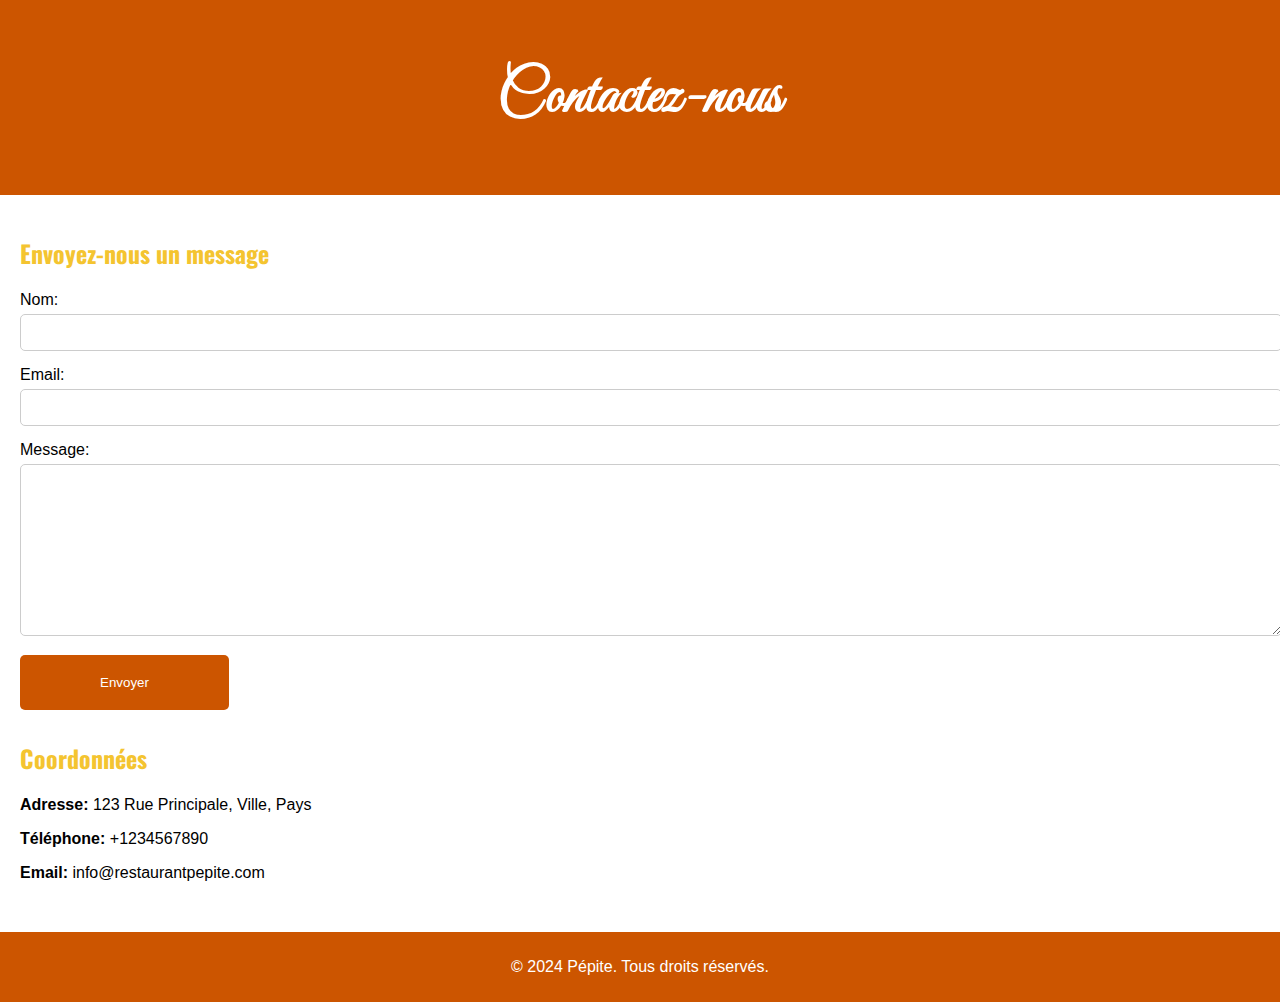
<file: contact.htm>
<!DOCTYPE html>
<html lang="fr">
<head>
  <meta charset="UTF-8">
  <meta name="viewport" content="width=device-width, initial-scale=1.0">
  <title>Contactez-nous</title>
  <link rel="stylesheet" href="contact.css">
</head>
<body>
  <header>
    <h1>Contactez-nous</h1>
  </header>
  <main>
    <section>
      <h2>Envoyez-nous un message</h2>
      <form action="#" method="post">
        <label for="name">Nom:</label>
        <input type="text" id="name" name="name" required>

        <label for="email">Email:</label>
        <input type="email" id="email" name="email" required>

        <label for="message">Message:</label>
        <textarea id="message" name="message" required></textarea>

        <button type="submit">Envoyer</button>
      </form>
    </section>
    <section>
      <h2>Coordonnées</h2>
      <p><strong>Adresse:</strong> 123 Rue Principale, Ville, Pays</p>
      <p><strong>Téléphone:</strong> +1234567890</p>
      <p><strong>Email:</strong> info@restaurantpepite.com</p>
    </section>
  </main>
  <footer>
    <p>© 2024 Pépite. Tous droits réservés.</p>
  </footer>
</body>
</html>
</file>
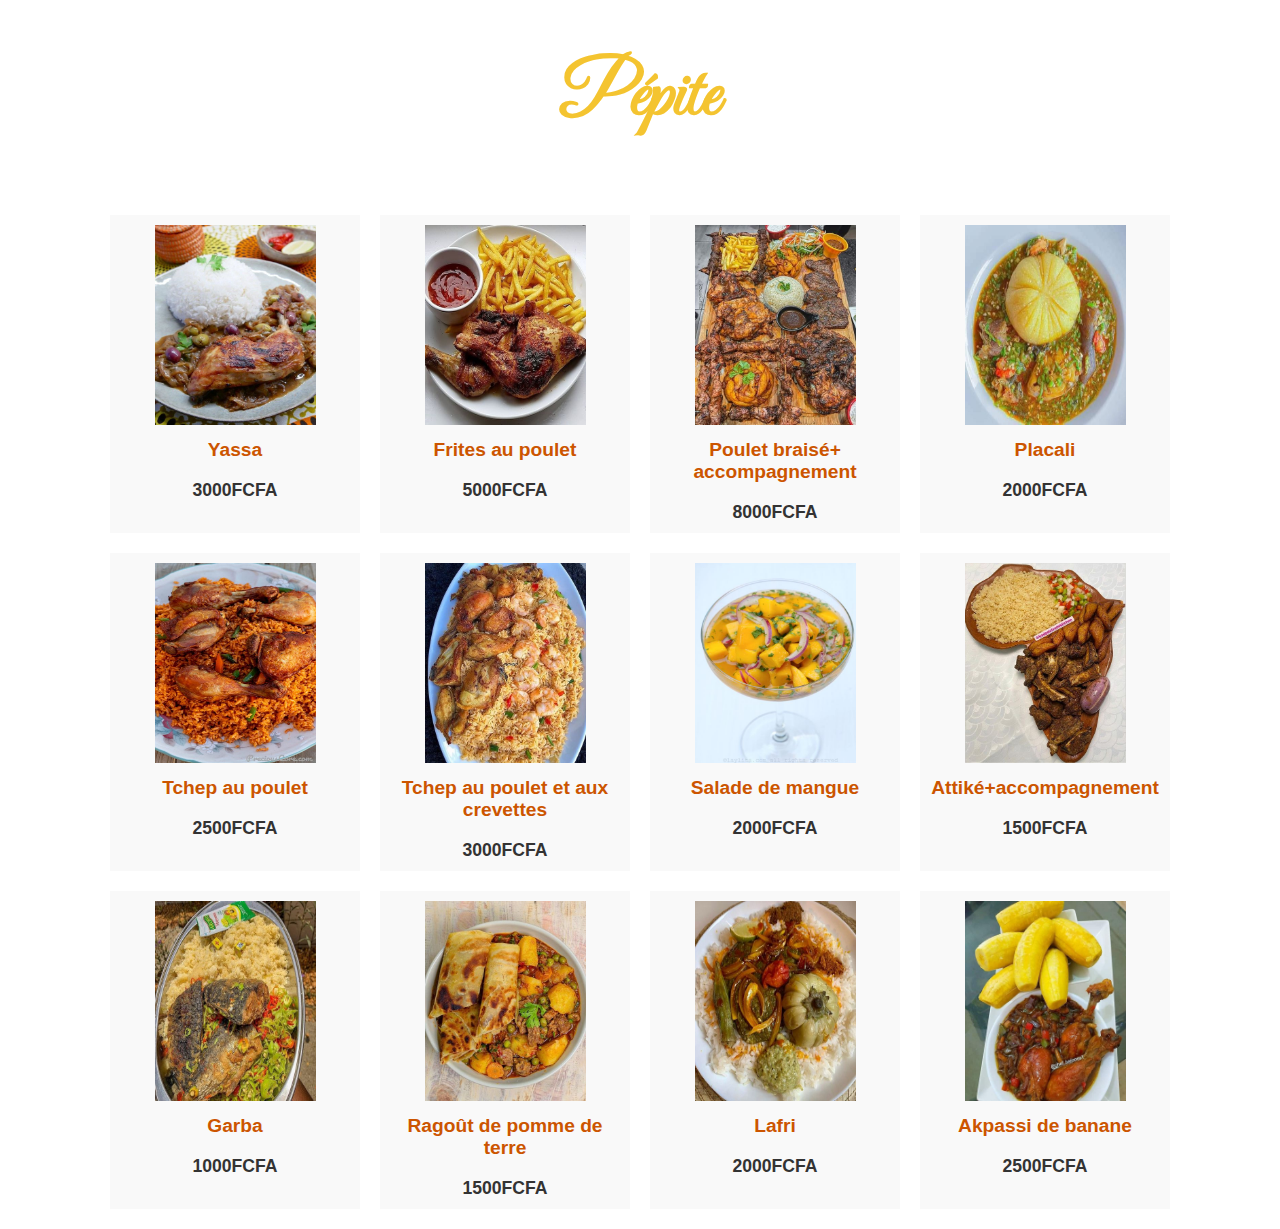
<file: Menu.htm>
<!DOCTYPE html>
<html lang="en">
<head>
  <meta charset="UTF-8">
  <meta name="viewport" content="width=device-width, initial-scale=1.0">
  <title>Menu de Restaurant</title>
  <link rel="stylesheet" href="Menu.css">
</head>
<body>

    <h1 style="text-align: center;color: #F4C430;font-family: 'Great Vibes', cursive;font-size: 75px;">Pépite</h1>
  <div class="menu-gallery">
    <div class="menu-item">
      <img src="img/5398e7cd62d1fee115fa895e1633b5b5.jpg" alt="Plat 1" style="height: 200px;width: 70%;">
      <h3>Yassa </h3>
      <span>3000FCFA</span>
    </div>
    <div class="menu-item">
      <img src="img/8d912077a5f25eed1ea9de3d88b5d13d.jpg" alt="Plat 02" style="height: 200px;width: 70%;">
      <h3>Frites au poulet</h3>
      <span>5000FCFA</span>
    </div>
    <div class="menu-item">
        <img src="img/be39a286dc06d8e14482e1d2d7cbab74.jpg" alt="Plat 03" style="height: 200px;width: 70%;">
        <h3>Poulet braisé+ accompagnement</h3>
        <span>8000FCFA</span>
    </div>

    <div class="menu-item">
        <img src="img/ae55e9cc2d30e6f23f7b18c3ae7fdd3d.jpg" alt="Plat 04" style="height: 200px;width: 70%;">
        <h3>Placali</h3>
        <span>2000FCFA</span>
    </div>

    <div class="menu-item">
        <img src="img/a3b4478e76417c8be0fe3fad1b005b0d.jpg" alt="Plat 05"style="height: 200px;width: 70%;">
        <h3>Tchep au poulet</h3>
        <span>2500FCFA</span>
    </div>

    <div class="menu-item">
        <img src="img/c64216b69c84b1a9ecc95d63b16373a5.jpg" alt="Plat 06"style="height: 200px;width: 70%;">
        <h3>Tchep au poulet et aux crevettes</h3>
        <span>3000FCFA</span>
    </div>

    <div class="menu-item">
        <img src="img/78526f65b8652d34bd1485b10b0ef4e4.jpg" alt="Plat 07"style="height: 200px;width: 70%;">
        <h3>Salade de mangue</h3>
        <span>2000FCFA</span>
    </div>
    <div class="menu-item">
        <img src="img/4d38b856d2d3ea992db09f282f3c920f.jpg" alt="Plat 08 "style="height: 200px;width: 70%;">
        <h3>Attiké+accompagnement</h3>
        <span>1500FCFA</span>
    </div>
    <div class="menu-item">
        <img src="img/d9f147f9aaa1b9a7b66bb53e87e21f29.jpg" alt="Plat 09"style="height: 200px;width: 70%;">
        <h3>Garba</h3>
        <span>1000FCFA</span>
    </div>

    <div class="menu-item">
        <img src="img/e80abb28f90276c15a2b6613a3df0571.jpg" alt="Plat 10"style="height: 200px;width: 70%;">
        <h3>Ragoût de pomme de terre</h3>
        <span>1500FCFA</span>
    </div>

    <div class="menu-item">
        <img src="img/36a9f00129eaab723e9d49eb9203afa1.jpg" alt="Plat 11"style="height: 200px;width: 70%;">
        <h3>Lafri</h3>
        <span>2000FCFA</span>
    </div>

    <div class="menu-item">
        <img src="img/1cc43351b81b40b4c9fb1579235cccbc.jpg" alt="Plat 12"style="height: 200px;width: 70%;">
        <h3>Akpassi de banane</h3>
        <span>2500FCFA</span>
    </div>






  </div>
</body>
</html>
</file>
<file: contact.css>
@import url('https://fonts.googleapis.com/css2?family=Dancing+Script:wght@700&display=swap');
@import url('https://fonts.googleapis.com/css2?family=Oswald:wght@600&display=swap');
@import url('https://fonts.googleapis.com/css2?family=Oswald:wght@600&family=Poor+Story&display=swap');
@import url('https://fonts.googleapis.com/css2?family=Great+Vibes&family=Oswald:wght@600&family=Poor+Story&display=swap');
@import url('https://fonts.googleapis.com/css2?family=Bodoni+Moda:opsz@6..96&family=Great+Vibes&family=Oswald:wght@600&family=Poor+Story&display=swap');

body {
    font-family: Arial, sans-serif;
    margin: 0;
    padding: 0;
  }
  
  header {
    background-color: #CC5500;
    padding: 20px;
    text-align: center;
  }
  
  header h1 {
    font-family: 'Great Vibes', cursive;
    font-size: 60px;
    color: #fff;
  }
  
  main {
    padding: 20px;
  }
  
  section {
    margin-bottom: 30px;
  }
  
  section h2 {
    font-size: 24px;
    color:  #F4C430;
    font-family: 'Oswald', sans-serif;
  }
  
  form label {
    display: block;
    margin-bottom: 5px;
  }
  
  form input,
  form textarea {
    width: 100%;
    padding: 10px;
    margin-bottom: 15px;
    border: 1px solid #ccc;
    border-radius: 5px;
  }
  
  form textarea {
    height: 150px;
  }
  
  form button {
    background-color: #CC5500;
    color: #fff;
    padding: 20px 80px;
    border: none;
    border-radius: 5px;
    cursor: pointer;
  }
  
  footer {
    background-color: #CC5500;
    color: #fff;
    padding: 10px;
    text-align: center;
  }

 button:hover{
    background-color: #F4C430;
 }
</file>
<file: Menu.css>
@import url('https://fonts.googleapis.com/css2?family=Dancing+Script:wght@700&display=swap');
@import url('https://fonts.googleapis.com/css2?family=Oswald:wght@600&display=swap');
@import url('https://fonts.googleapis.com/css2?family=Oswald:wght@600&family=Poor+Story&display=swap');
@import url('https://fonts.googleapis.com/css2?family=Great+Vibes&family=Oswald:wght@600&family=Poor+Story&display=swap');
@import url('https://fonts.googleapis.com/css2?family=Bodoni+Moda:opsz@6..96&family=Great+Vibes&family=Oswald:wght@600&family=Poor+Story&display=swap');

        body {
  font-family: Arial, sans-serif;
  margin: 0;
  padding: 0;
  box-sizing: border-box;
  color: #CC5500;

}
*{
  box-sizing: border-box;
 }

.menu-gallery {
  display: flex;
  flex-wrap: wrap;
  justify-content: center;
  gap: 20px;
  padding: 20px;
}

.menu-item {
  width: 250px;
  padding: 10px;
  text-align: center;
  background-color: #f9f9f9;
}

.menu-item img {
  width: 100%;
}

.menu-item h3 {
  margin-top: 10px;
  font-size: 1.2rem;
}

.menu-item p {
  font-size: 0.9rem;
  color: #666;
}

.menu-item span {
  display: block;
  margin-top: 5px;
  font-size: 1.1rem;
  font-weight: bold;
  color: #333;
}
</file>
